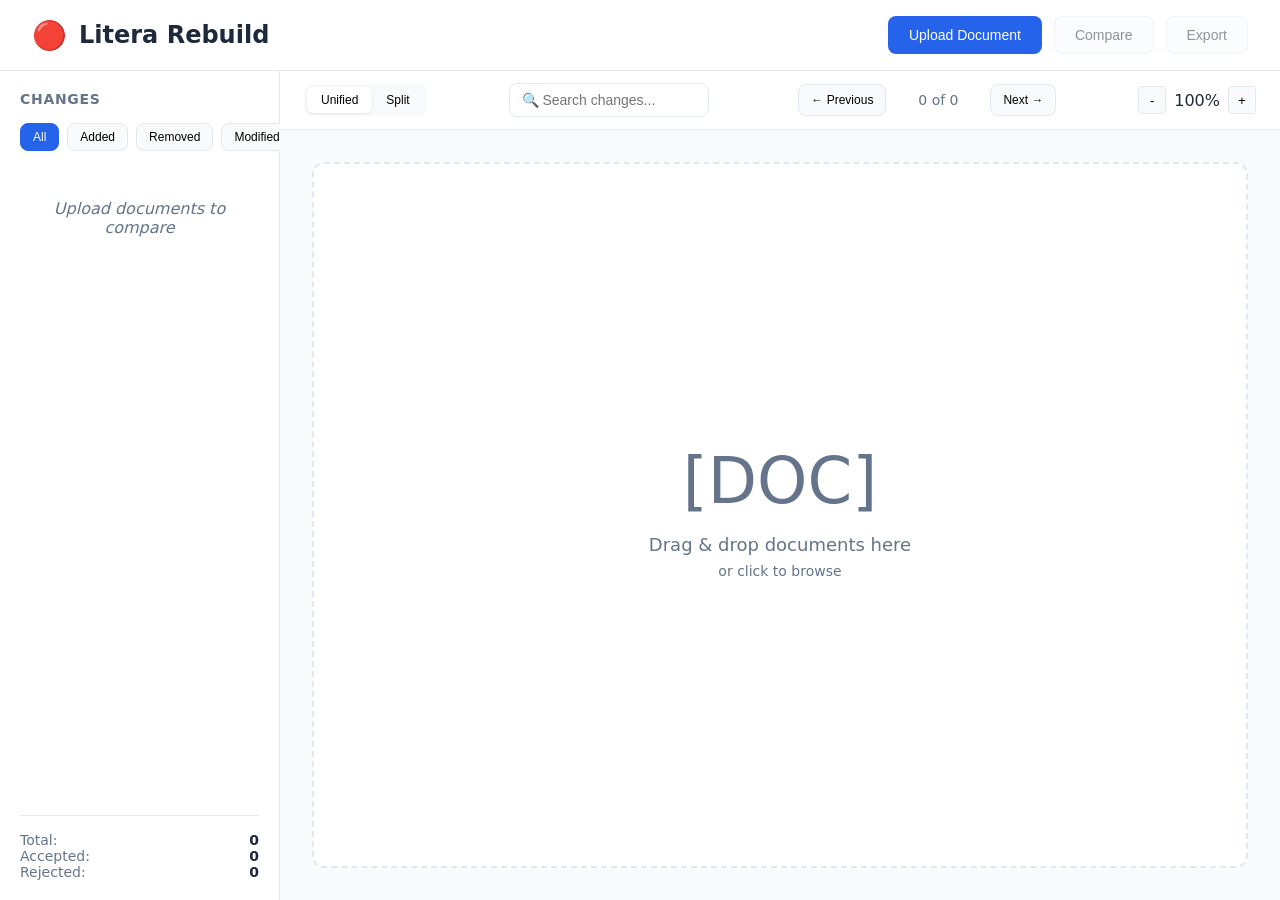
<file: index.html>
<!DOCTYPE html>
<html lang="en">
<head>
    <meta charset="UTF-8">
    <meta name="viewport" content="width=device-width, initial-scale=1.0">
    <title>Litera Rebuild - Document Redlining</title>
    <link rel="stylesheet" href="styles.css">
</head>
<body>
    <div class="app">
        <!-- Header -->
        <header class="header">
            <div class="logo">
                <span class="logo-icon">🔴</span>
                <h1>Litera Rebuild</h1>
            </div>
            <div class="actions">
                <button id="upload-btn" class="btn primary">Upload Document</button>
                <button id="compare-btn" class="btn secondary" disabled>Compare</button>
                <button id="export-btn" class="btn secondary" disabled>Export</button>
            </div>
        </header>

        <!-- Main Content -->
        <main class="main">
            <!-- Sidebar -->
            <aside class="sidebar">
                <h3>Changes</h3>
                <div class="filter-bar">
                    <button class="filter-btn active" data-type="all">All</button>
                    <button class="filter-btn" data-type="add">Added</button>
                    <button class="filter-btn" data-type="remove">Removed</button>
                    <button class="filter-btn" data-type="modify">Modified</button>
                </div>
                <div id="changes-list" class="changes-list">
                    <p class="empty">Upload documents to compare</p>
                </div>
                <div class="stats">
                    <div class="stat-item">
                        <span class="stat-label">Total:</span>
                        <span id="total-changes" class="stat-value">0</span>
                    </div>
                    <div class="stat-item">
                        <span class="stat-label">Accepted:</span>
                        <span id="accepted-count" class="stat-value success">0</span>
                    </div>
                    <div class="stat-item">
                        <span class="stat-label">Rejected:</span>
                        <span id="rejected-count" class="stat-value danger">0</span>
                    </div>
                </div>
            </aside>

            <!-- Document View -->
            <section class="document-container">
                <div class="toolbar">
                    <div class="view-toggle">
                        <button class="view-btn active" data-view="unified">Unified</button>
                        <button class="view-btn" data-view="split">Split</button>
                    </div>
                    <div class="search-box">
                        <input type="text" id="search-input" placeholder="🔍 Search changes...">
                        <span id="search-results"></span>
                    </div>
                    <div class="nav-controls">
                        <button id="prev-change" class="nav-btn">← Previous</button>
                        <span id="change-counter">0 of 0</span>
                        <button id="next-change" class="nav-btn">Next →</button>
                    </div>
                    <div class="zoom-controls">
                        <button id="zoom-out">-</button>
                        <span id="zoom-level">100%</span>
                        <button id="zoom-in">+</button>
                    </div>
                </div>
                
                <div id="document-view" class="document-view">
                    <div class="drop-zone" id="drop-zone">
                        <div class="drop-content">
                            <span class="drop-icon">📄</span>
                            <p>Drag & drop documents here</p>
                            <p class="drop-hint">or click to browse</p>
                            <input type="file" id="file-input" accept=".txt,.docx,.pdf" hidden>
                        </div>
                    </div>
                </div>
            </section>
        </main>
    </div>

    <!-- Hidden input for second document in compare mode -->
    <input type="file" id="file-input-2" accept=".txt,.docx,.pdf" hidden>

    <script src="js/app.js" type="module"></script>
</body>
</html>
</file>
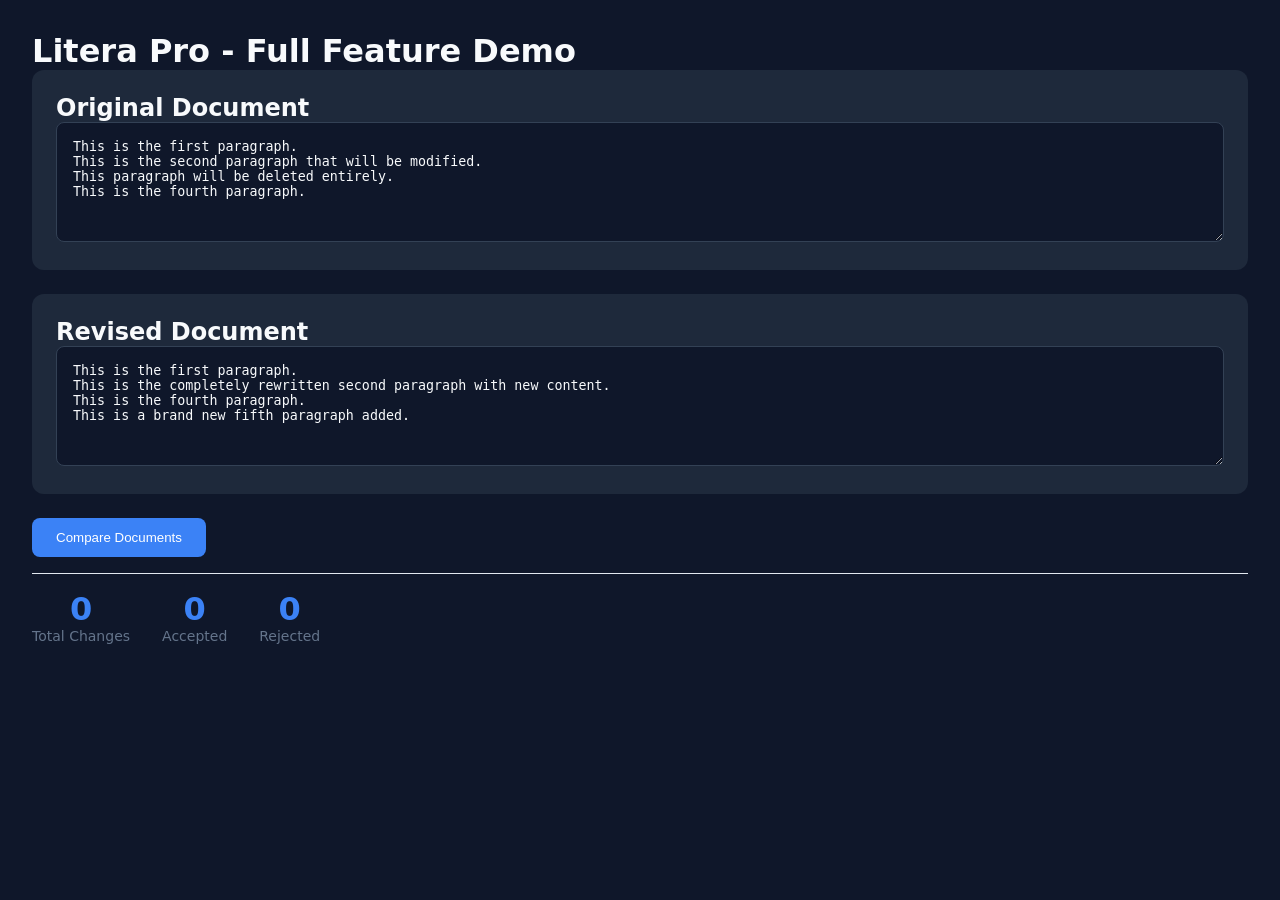
<file: demo-full.html>
<!DOCTYPE html>
<html lang="en">
<head>
    <meta charset="UTF-8">
    <meta name="viewport" content="width=device-width, initial-scale=1.0">
    <title>Litera Pro - Full Demo</title>
    <link rel="stylesheet" href="styles.css">
    <link rel="stylesheet" href="styles-annotations.css">
    <style>
        body { font-family: system-ui; padding: 2rem; max-width: 1400px; margin: 0 auto; background: #0f172a; color: #f8fafc; }
        .demo-section { background: #1e293b; padding: 1.5rem; border-radius: 12px; margin-bottom: 1.5rem; }
        textarea { width: 100%; height: 120px; background: #0f172a; border: 1px solid #334155; border-radius: 8px; padding: 1rem; color: #f8fafc; font-family: monospace; }
        button { background: #3b82f6; color: white; border: none; padding: 0.75rem 1.5rem; border-radius: 8px; cursor: pointer; font-weight: 500; }
        button:hover { background: #2563eb; }
        .comparison-view { margin-top: 2rem; }
        .change-item { background: #252535; padding: 1rem; border-radius: 8px; margin-bottom: 1rem; border-left: 3px solid #f59e0b; }
        .change-item.added { border-left-color: #10b981; }
        .change-item.removed { border-left-color: #ef4444; }
        ins { background: rgba(16, 185, 129, 0.2); color: #10b981; text-decoration: none; padding: 0 4px; }
        del { background: rgba(239, 68, 68, 0.2); color: #ef4444; text-decoration: line-through; padding: 0 4px; }
        .stats { display: flex; gap: 2rem; margin: 1rem 0; }
        .stat { text-align: center; }
        .stat-value { font-size: 2rem; font-weight: bold; color: #3b82f6; }
        .stat-label { color: #64748b; font-size: 0.875rem; }
    </style>
</head>
<body>
    <h1>Litera Pro - Full Feature Demo</h1>
    
    <div class="demo-section">
        <h2>Original Document</h2>
        <textarea id="doc1">This is the first paragraph.
This is the second paragraph that will be modified.
This paragraph will be deleted entirely.
This is the fourth paragraph.</textarea>
    </div>
    
    <div class="demo-section">
        <h2>Revised Document</h2>
        <textarea id="doc2">This is the first paragraph.
This is the completely rewritten second paragraph with new content.
This is the fourth paragraph.
This is a brand new fifth paragraph added.</textarea>
    </div>
    
    <button onclick="runComparison()">Compare Documents</button>
    
    <div class="stats">
        <div class="stat">
            <div class="stat-value" id="total-count">0</div>
            <div class="stat-label">Total Changes</div>
        </div>
        <div class="stat">
            <div class="stat-value" id="accepted-count">0</div>
            <div class="stat-label">Accepted</div>
        </div>
        <div class="stat">
            <div class="stat-value" id="rejected-count">0</div>
            <div class="stat-label">Rejected</div>
        </div>
    </div>
    
    <div id="comparison-results"></div>
    
    <script type="module">
        import { ComparisonEngine } from './js/comparisonEngine.js';
        import { AnnotationSystem } from './js/annotationSystem.js';
        import { ChangeManager } from './js/changeManager.js';
        
        const engine = new ComparisonEngine();
        const annotations = new AnnotationSystem();
        const changeManager = new ChangeManager();
        
        // Make globals for UI
        window.annotations = annotations;
        window.changeManager = changeManager;
        
        window.runComparison = () => {
            const doc1 = document.getElementById('doc1').value;
            const doc2 = document.getElementById('doc2').value;
            
            if (!doc1 || !doc2) {
                alert('Please enter text in both documents');
                return;
            }
            
            const changes = engine.compare(doc1, doc2);
            
            // Update stats
            document.getElementById('total-count').textContent = changes.length;
            updateStats();
            
            // Render with annotations and actions
            const container = document.getElementById('comparison-results');
            container.innerHTML = changes.map(c => `
                <div class="change-item ${c.type}" data-id="${c.id}">
                    <div style="display:flex; justify-content:space-between; align-items:center; margin-bottom:0.5rem;">
                        <span><strong>${c.type.toUpperCase()}</strong> - Line ${c.lineNumber}</span>
                        <div class="change-actions">
                            <button class="btn-accept" onclick="changeManager.acceptChange(${c.id}); updateStats();">Accept</button>
                            <button class="btn-reject" onclick="changeManager.rejectChange(${c.id}); updateStats();">Reject</button>
                            <span class="state-badge ${changeManager.getState(c.id)}">${changeManager.getState(c.id)}</span>
                        </div>
                    </div>
                    <div style="background:rgba(0,0,0,0.2); padding:0.75rem; border-radius:6px; font-family:monospace;">
                        ${engine.generateUnifiedView([c])}
                    </div>
                    ${annotations.renderCommentUI(c.id)}
                </div>
            `).join('');
            
            window.scrollTo(0, document.body.scrollHeight);
        };
        
        window.updateStats = () => {
            const total = parseInt(document.getElementById('total-count').textContent);
            let accepted = 0, rejected = 0;
            
            // Count from all changes (we'd need to track this properly in real app)
            document.querySelectorAll('.state-badge.accepted').forEach(() => accepted++);
            document.querySelectorAll('.state-badge.rejected').forEach(() => rejected++);
            
            document.getElementById('accepted-count').textContent = accepted;
            document.getElementById('rejected-count').textContent = rejected;
        };
    </script>
</body>
</html>
</file>
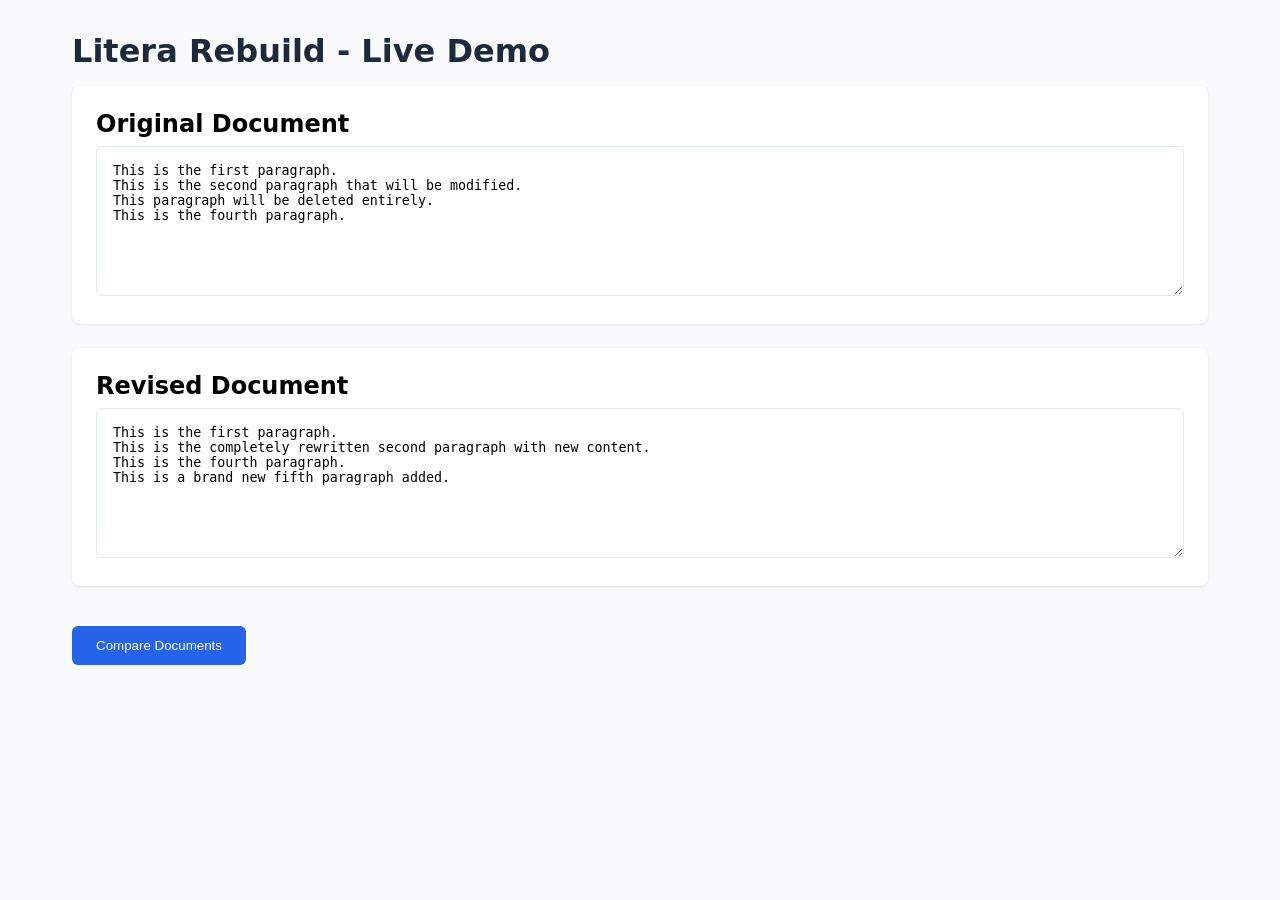
<file: demo.html>
<!DOCTYPE html>
<html lang="en">
<head>
    <meta charset="UTF-8">
    <meta name="viewport" content="width=device-width, initial-scale=1.0">
    <title>Litera Rebuild - Demo</title>
    <style>
        * { margin: 0; padding: 0; box-sizing: border-box; }
        body {
            font-family: system-ui, -apple-system, sans-serif;
            background: #f8fafc;
            padding: 2rem;
            max-width: 1200px;
            margin: 0 auto;
        }
        h1 { color: #1e293b; margin-bottom: 1rem; }
        .demo-section {
            background: white;
            padding: 1.5rem;
            border-radius: 8px;
            margin-bottom: 1.5rem;
            box-shadow: 0 1px 3px rgba(0,0,0,0.1);
        }
        textarea {
            width: 100%;
            height: 150px;
            padding: 1rem;
            border: 1px solid #e2e8f0;
            border-radius: 6px;
            font-family: monospace;
            margin-top: 0.5rem;
        }
        button {
            background: #2563eb;
            color: white;
            padding: 0.75rem 1.5rem;
            border: none;
            border-radius: 6px;
            cursor: pointer;
            font-weight: 500;
            margin-top: 1rem;
        }
        button:hover { background: #1d4ed8; }
        .result {
            margin-top: 1.5rem;
            padding: 1rem;
            background: #f8fafc;
            border-radius: 6px;
        }
        ins { background: #dcfce7; text-decoration: none; padding: 0 2px; }
        del { background: #fee2e2; text-decoration: line-through; padding: 0 2px; }
        .change { margin: 0.5rem 0; padding: 0.5rem; border-radius: 4px; }
        .add { border-left: 3px solid #16a34a; }
        .remove { border-left: 3px solid #dc2626; }
        .stats { display: flex; gap: 2rem; margin: 1rem 0; }
        .stat { text-align: center; }
        .stat-value { font-size: 2rem; font-weight: bold; color: #2563eb; }
        .stat-label { color: #64748b; font-size: 0.875rem; }
    </style>
</head>
<body>
    <h1>Litera Rebuild - Live Demo</h1>
    
    <div class="demo-section">
        <h2>Original Document</h2>
        <textarea id="doc1" placeholder="Enter original text here...">This is the first paragraph.
This is the second paragraph that will be modified.
This paragraph will be deleted entirely.
This is the fourth paragraph.</textarea>
    </div>
    
    <div class="demo-section">
        <h2>Revised Document</h2>
        <textarea id="doc2" placeholder="Enter revised text here...">This is the first paragraph.
This is the completely rewritten second paragraph with new content.
This is the fourth paragraph.
This is a brand new fifth paragraph added.</textarea>
    </div>
    
    <button onclick="compareDemo()">Compare Documents</button>
    
    <div class="demo-section" id="results" style="display:none;">
        <h2>Comparison Results</h2>
        <div class="stats">
            <div class="stat">
                <div class="stat-value" id="total-count">0</div>
                <div class="stat-label">Total Changes</div>
            </div>
            <div class="stat">
                <div class="stat-value" id="add-count">0</div>
                <div class="stat-label">Additions</div>
            </div>
            <div class="stat">
                <div class="stat-value" id="remove-count">0</div>
                <div class="stat-label">Deletions</div>
            </div>
        </div>
        <div id="comparison-output"></div>
    </div>
    
    <script type="module">
        import { ComparisonEngine } from './js/comparisonEngine.js';
        
        window.compareDemo = () => {
            const doc1 = document.getElementById('doc1').value;
            const doc2 = document.getElementById('doc2').value;
            
            if (!doc1 || !doc2) {
                alert('Please enter text in both documents');
                return;
            }
            
            const engine = new ComparisonEngine();
            const changes = engine.compare(doc1, doc2);
            
            document.getElementById('results').style.display = 'block';
            document.getElementById('total-count').textContent = changes.length;
            document.getElementById('add-count').textContent = changes.filter(c => c.type === 'add').length;
            document.getElementById('remove-count').textContent = changes.filter(c => c.type === 'remove').length;
            
            document.getElementById('comparison-output').innerHTML = engine.generateUnifiedView(changes);
            
            window.scrollTo(0, document.body.scrollHeight);
        };
    </script>
</body>
</html>
</file>
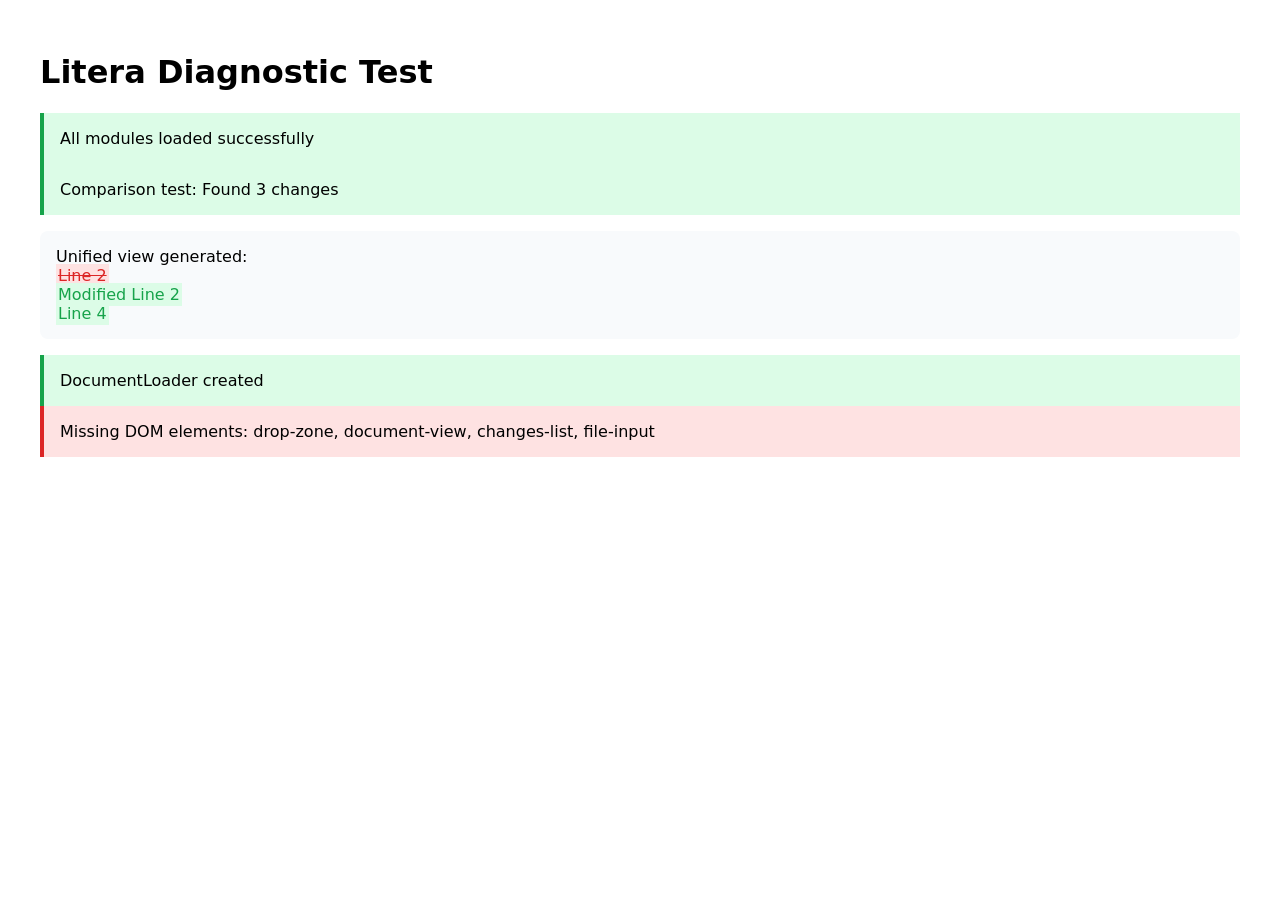
<file: fix-test.html>
<!DOCTYPE html>
<html>
<head>
    <title>Litera Diagnostic Test</title>
    <style>
        body { font-family: system-ui; padding: 2rem; max-width: 1200px; margin: 0 auto; }
        .success { background: #dcfce7; padding: 1rem; border-left: 4px solid #16a34a; }
        .error { background: #fee2e2; padding: 1rem; border-left: 4px solid #dc2626; }
        .test-section { margin: 1rem 0; padding: 1rem; background: #f8fafc; border-radius: 8px; }
        pre { background: #1e293b; color: #e2e8f0; padding: 1rem; overflow: auto; }
        ins { background: #dcfce7; color: #16a34a; text-decoration: none; padding: 2px; }
        del { background: #fee2e2; color: #dc2626; text-decoration: line-through; padding: 2px; }
        .btn { padding: 0.5rem 1rem; margin: 0.5rem; cursor: pointer; background: #2563eb; color: white; border: none; border-radius: 4px; }
        #drop-zone { border: 2px dashed #cbd5e1; padding: 2rem; text-align: center; margin: 1rem 0; }
        #drop-zone.dragover { background: #dbeafe; border-color: #2563eb; }
    </style>
</head>
<body>
    <h1>Litera Diagnostic Test</h1>
    <div id="results"></div>

    <script type="module">
        import { DocumentLoader } from './js/documentLoader.js';
        import { ComparisonEngine } from './js/comparisonEngine.js';
        import { UIController } from './js/uiController.js';
        
        const results = document.getElementById('results');
        
        function log(msg, type = 'info') {
            const div = document.createElement('div');
            div.className = type === 'error' ? 'error' : type === 'success' ? 'success' : 'test-section';
            div.innerHTML = msg;
            results.appendChild(div);
        }
        
        // Test 1: Module Loading
        try {
            const loader = new DocumentLoader();
            const engine = new ComparisonEngine();
            const ui = new UIController();
            log('All modules loaded successfully', 'success');
        } catch (e) {
            log('Module loading FAILED: ' + e.message, 'error');
        }
        
        // Test 2: Comparison Engine
        try {
            const engine = new ComparisonEngine();
            const doc1 = 'Line 1\nLine 2\nLine 3';
            const doc2 = 'Line 1\nModified Line 2\nLine 3\nLine 4';
            const changes = engine.compare(doc1, doc2);
            
            log(`Comparison test: Found ${changes.length} changes`, 'success');
            
            const html = engine.generateUnifiedView(changes);
            log('Unified view generated:<br>' + html);
        } catch (e) {
            log('Comparison test FAILED: ' + e.message, 'error');
            console.error(e);
        }
        
        // Test 3: Document Loader
        try {
            const loader = new DocumentLoader();
            log('DocumentLoader created', 'success');
        } catch (e) {
            log('DocumentLoader FAILED: ' + e.message, 'error');
        }
        
        // Test 4: Check DOM elements
        const requiredElements = ['drop-zone', 'document-view', 'changes-list', 'file-input'];
        const missing = requiredElements.filter(id => !document.getElementById(id));
        if (missing.length === 0) {
            log('All required DOM elements found', 'success');
        } else {
            log('Missing DOM elements: ' + missing.join(', '), 'error');
        }
    </script>
</body>
</html>
</file>
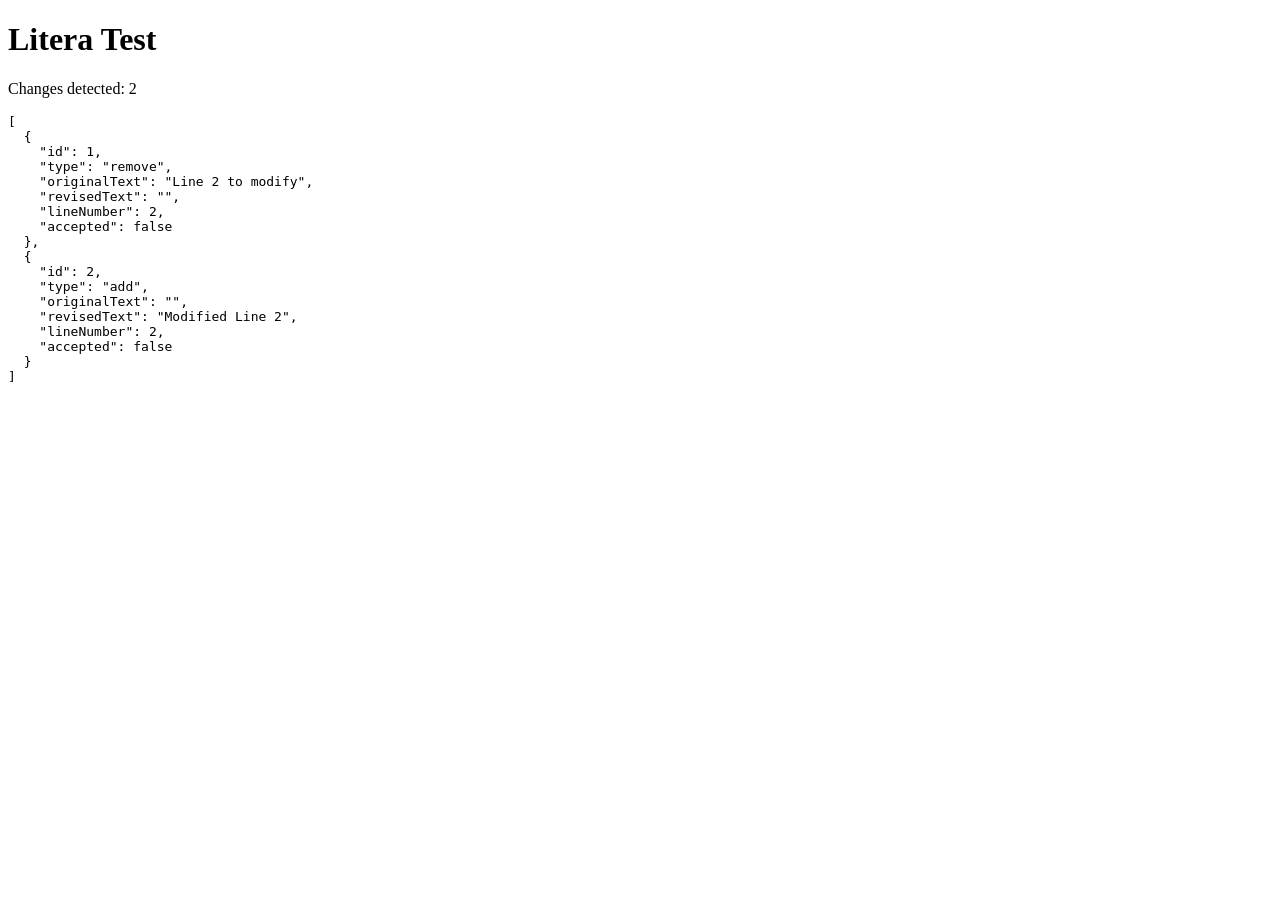
<file: test-fix.html>
<!DOCTYPE html>
<html>
<head>
    <title>Litera - Bug Fix Test</title>
</head>
<body>
    <h1>Litera Test</h1>
    <div id="result"></div>
    
    <script type="module">
        import { ComparisonEngine } from './js/comparisonEngine.js';
        
        const engine = new ComparisonEngine();
        
        // Test the fix
        const doc1 = `Line 1
Line 2 to modify
Line 3`;
        
        const doc2 = `Line 1
Modified Line 2
Line 3`;
        
        const changes = engine.compare(doc1, doc2);
        
        document.getElementById('result').innerHTML = `
            <p>Changes detected: ${changes.length}</p>
            <pre>${JSON.stringify(changes, null, 2)}</pre>
        `;
        
        console.log('Test complete. Changes:', changes);
    </script>
</body>
</html>
</file>
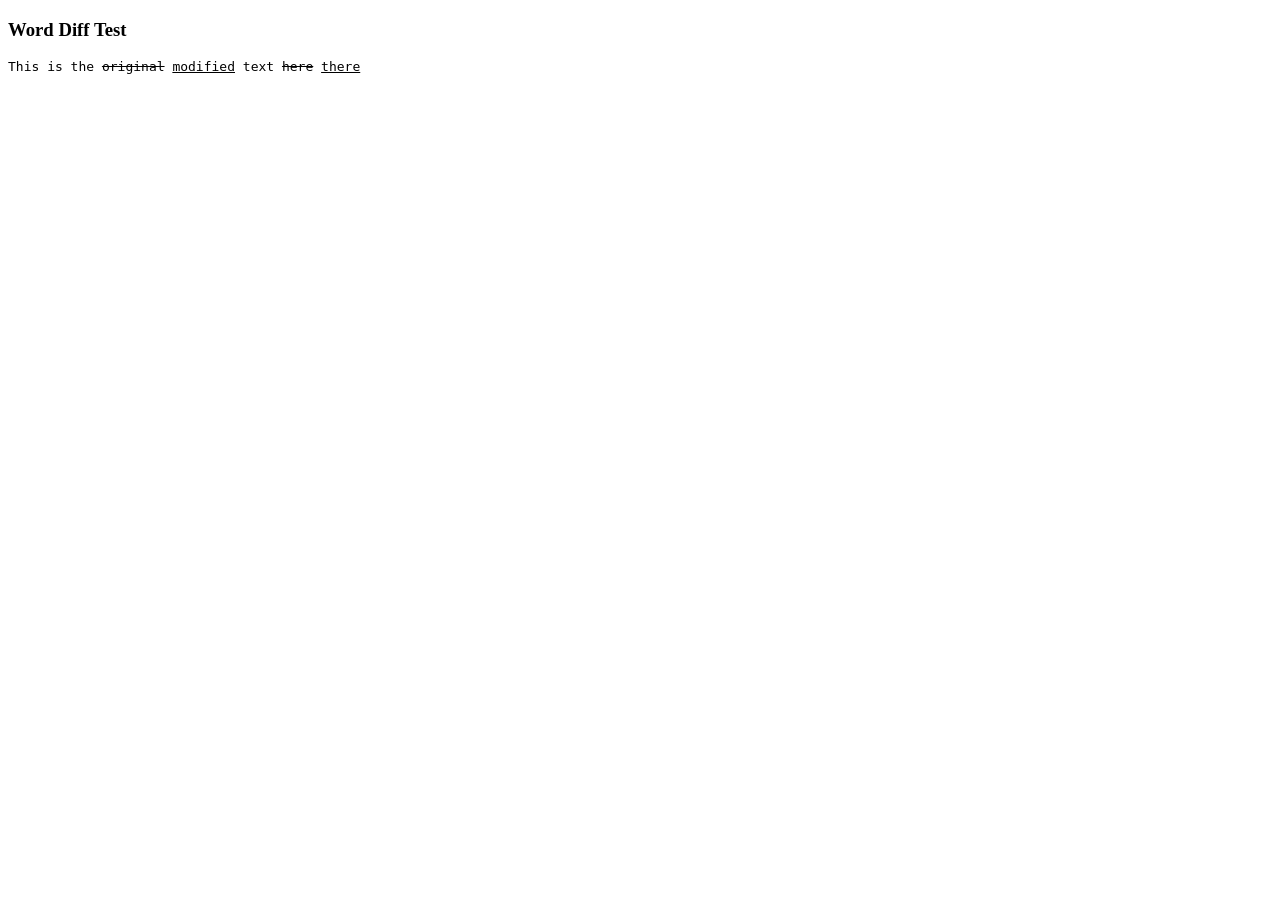
<file: test-worddiff.html>
<!DOCTYPE html>
<html>
<head><title>Test Word Diff</title></head>
<body>
<script type="module">
import { ComparisonEngine } from './js/comparisonEngine.js';

const engine = new ComparisonEngine();

// Test word-level diff
const result = engine.wordDiff(
  "This is the original text here",
  "This is the modified text there"
);

console.log('Word diff result:', result);
document.body.innerHTML = `<h3>Word Diff Test</h3><div style="font-family:monospace">${result}</div>`;
</script>
</body>
</html>
</file>
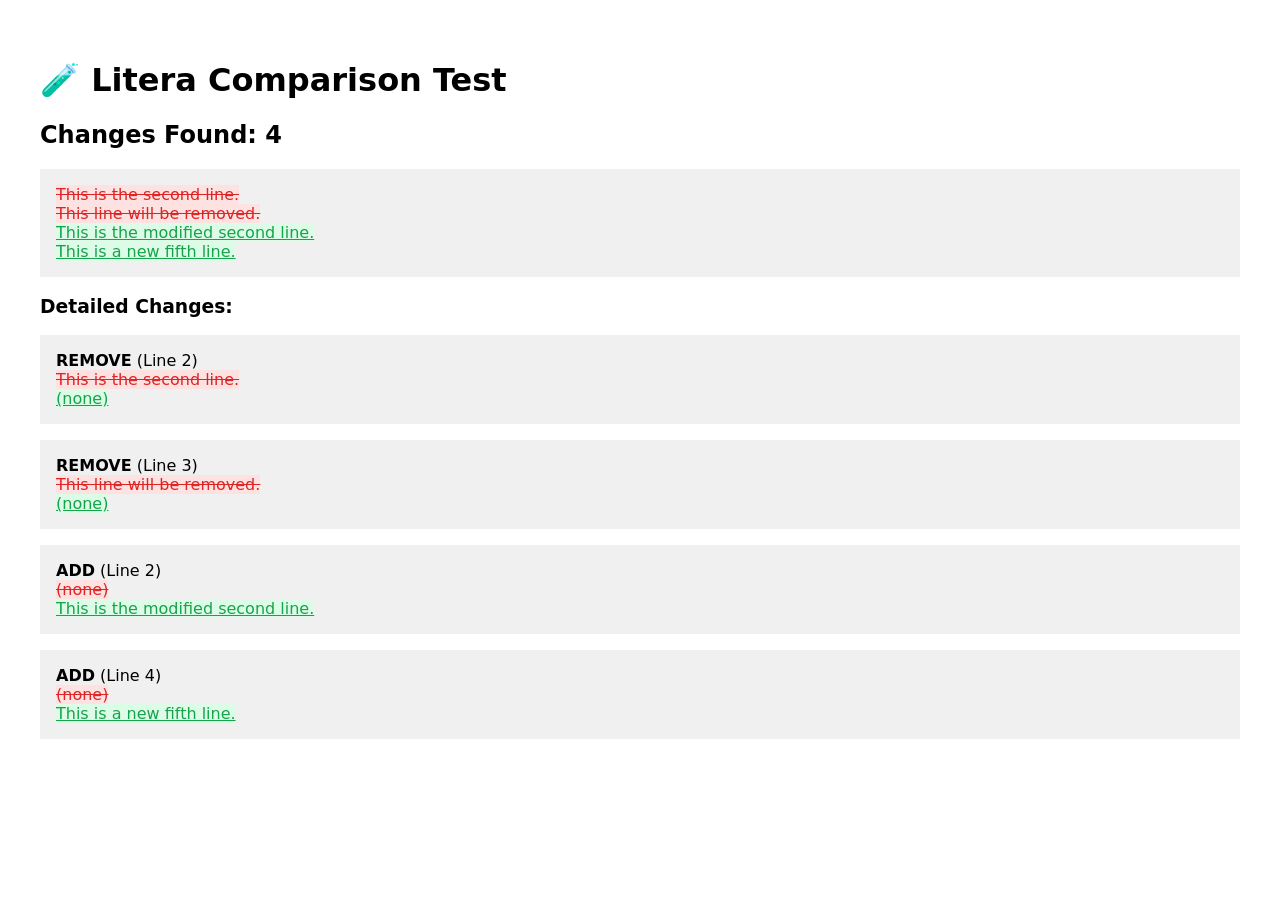
<file: test/test.html>
<!DOCTYPE html>
<html>
<head>
    <title>Litera Test</title>
    <style>
        body { font-family: system-ui; padding: 2rem; }
        .test { margin: 1rem 0; padding: 1rem; background: #f0f0f0; }
        ins { background: #dcfce7; color: #16a34a; }
        del { background: #fee2e2; color: #dc2626; text-decoration: line-through; }
    </style>
</head>
<body>
    <h1>🧪 Litera Comparison Test</h1>
    <div id="output"></div>
    
    <script type="module">
        import { ComparisonEngine } from '../js/comparisonEngine.js';
        
        const engine = new ComparisonEngine();
        
        const doc1 = `This is the first line.
This is the second line.
This line will be removed.
This is the fourth line.`;

        const doc2 = `This is the first line.
This is the modified second line.
This is the fourth line.
This is a new fifth line.`;

        const changes = engine.compare(doc1, doc2);
        
        let html = '<h2>Changes Found: ' + changes.length + '</h2>';
        html += '<div class="test">' + engine.generateUnifiedView(changes) + '</div>';
        
        html += '<h3>Detailed Changes:</h3>';
        changes.forEach(c => {
            html += `<div class="test">
                <strong>${c.type.toUpperCase()}</strong> (Line ${c.lineNumber})<br>
                <del>${c.originalText || '(none)'}</del><br>
                <ins>${c.revisedText || '(none)'}</ins>
            </div>`;
        });
        
        document.getElementById('output').innerHTML = html;
        console.log('Test complete:', changes);
    </script>
</body>
</html>
</file>
<file: styles.css>
/* Litera Rebuild - Modern Redlining CSS */

:root {
    --primary: #2563eb;
    --primary-dark: #1d4ed8;
    --danger: #dc2626;
    --success: #16a34a;
    --warning: #f59e0b;
    --bg-primary: #ffffff;
    --bg-secondary: #f8fafc;
    --bg-tertiary: #e2e8f0;
    --text-primary: #1e293b;
    --text-secondary: #64748b;
    --border: #e2e8f0;
    --shadow: 0 1px 3px rgba(0,0,0,0.1);
    --radius: 8px;
    --font-sans: system-ui, -apple-system, BlinkMacSystemFont, 'Segoe UI', sans-serif;
}

* {
    margin: 0;
    padding: 0;
    box-sizing: border-box;
}

body {
    font-family: var(--font-sans);
    background: var(--bg-secondary);
    color: var(--text-primary);
    height: 100vh;
    overflow: hidden;
}

.app {
    display: flex;
    flex-direction: column;
    height: 100vh;
}

/* Header */
.header {
    display: flex;
    justify-content: space-between;
    align-items: center;
    padding: 1rem 2rem;
    background: var(--bg-primary);
    border-bottom: 1px solid var(--border);
    box-shadow: var(--shadow);
}

.logo {
    display: flex;
    align-items: center;
    gap: 0.75rem;
}

.logo-icon {
    font-size: 1.75rem;
}

.logo h1 {
    font-size: 1.5rem;
    font-weight: 700;
    color: var(--text-primary);
}

.actions {
    display: flex;
    gap: 0.75rem;
}

.btn {
    padding: 0.625rem 1.25rem;
    border-radius: var(--radius);
    font-weight: 500;
    cursor: pointer;
    transition: all 0.2s;
    border: 1px solid transparent;
    font-size: 0.875rem;
}

.btn.primary {
    background: var(--primary);
    color: white;
}

.btn.primary:hover {
    background: var(--primary-dark);
}

.btn.secondary {
    background: var(--bg-secondary);
    color: var(--text-primary);
    border-color: var(--border);
}

.btn.secondary:hover {
    background: var(--bg-tertiary);
}

.btn:disabled {
    opacity: 0.5;
    cursor: not-allowed;
}

/* Main Layout */
.main {
    display: flex;
    flex: 1;
    overflow: hidden;
}

/* Sidebar */
.sidebar {
    width: 280px;
    background: var(--bg-primary);
    border-right: 1px solid var(--border);
    display: flex;
    flex-direction: column;
    padding: 1.25rem;
}

.sidebar h3 {
    font-size: 0.875rem;
    text-transform: uppercase;
    letter-spacing: 0.05em;
    color: var(--text-secondary);
    margin-bottom: 1rem;
}

.filter-bar {
    display: flex;
    gap: 0.5rem;
    margin-bottom: 1rem;
}

.filter-btn {
    flex: 1;
    padding: 0.375rem 0.75rem;
    font-size: 0.75rem;
    border: 1px solid var(--border);
    background: var(--bg-secondary);
    border-radius: var(--radius);
    cursor: pointer;
    transition: all 0.2s;
}

.filter-btn.active,
.filter-btn:hover {
    background: var(--primary);
    color: white;
    border-color: var(--primary);
}

.changes-list {
    flex: 1;
    overflow-y: auto;
    margin-bottom: 1rem;
}

.changes-list .empty {
    text-align: center;
    color: var(--text-secondary);
    font-style: italic;
    padding: 2rem 0;
}

.stats {
    padding-top: 1rem;
    border-top: 1px solid var(--border);
}

.stat-item {
    display: flex;
    justify-content: space-between;
    font-size: 0.875rem;
}

.stat-label {
    color: var(--text-secondary);
}

.stat-value {
    font-weight: 600;
    color: var(--text-primary);
}

/* Document Container */
.document-container {
    flex: 1;
    display: flex;
    flex-direction: column;
    overflow: hidden;
}

.toolbar {
    display: flex;
    justify-content: space-between;
    align-items: center;
    padding: 0.75rem 1.5rem;
    background: var(--bg-primary);
    border-bottom: 1px solid var(--border);
}

.view-toggle {
    display: flex;
    background: var(--bg-secondary);
    border-radius: var(--radius);
    padding: 3px;
}

.view-btn {
    padding: 0.375rem 0.875rem;
    font-size: 0.75rem;
    font-weight: 500;
    border: none;
    background: transparent;
    cursor: pointer;
    border-radius: 6px;
    transition: all 0.2s;
}

.view-btn.active {
    background: var(--bg-primary);
    box-shadow: var(--shadow);
}

.zoom-controls {
    display: flex;
    align-items: center;
    gap: 0.5rem;
}

.zoom-controls button {
    width: 28px;
    height: 28px;
    border: 1px solid var(--border);
    background: var(--bg-secondary);
    border-radius: 4px;
    cursor: pointer;
}

/* Document View */
.document-view {
    flex: 1;
    overflow: auto;
    padding: 2rem;
    background: var(--bg-secondary);
}

.drop-zone {
    width: 100%;
    height: 100%;
    display: flex;
    align-items: center;
    justify-content: center;
    border: 2px dashed var(--border);
    border-radius: 12px;
    background: var(--bg-primary);
    transition: all 0.2s;
}

.drop-zone.drag-over {
    border-color: var(--primary);
    background: #eff6ff;
}

.drop-content {
    text-align: center;
    color: var(--text-secondary);
}

.drop-icon {
    font-size: 4rem;
    display: block;
    margin-bottom: 1rem;
}

.drop-content p {
    font-size: 1.125rem;
    font-weight: 500;
    margin-bottom: 0.5rem;
}

.drop-hint {
    font-size: 0.875rem !important;
    color: var(--text-secondary);
}

/* Redline Styles - Modern Document Comparison */
ins {
    background: linear-gradient(180deg, #dcfce7 0%, #bbf7d0 100%);
    text-decoration: none;
    border-bottom: 2px solid var(--success);
    padding: 2px 4px;
    border-radius: 3px;
    font-weight: 500;
}

del {
    background: linear-gradient(180deg, #fee2e2 0%, #fecaca 100%);
    text-decoration: line-through;
    color: #991b1b;
    padding: 2px 4px;
    border-radius: 3px;
}

.change-highlight {
    background: #fef3c7;
    cursor: pointer;
    padding: 2px 4px;
    border-radius: 3px;
    transition: background 0.2s;
}

.change-highlight:hover {
    background: #fde68a;
}

.change-item.selected {
    outline: 2px solid var(--primary);
    outline-offset: 2px;
}

/* Accept/Reject Buttons */
.change-actions {
    display: flex;
    gap: 0.5rem;
    margin-left: auto;
}

.btn-accept, .btn-reject {
    padding: 0.25rem 0.5rem;
    font-size: 0.75rem;
    border: none;
    border-radius: 4px;
    cursor: pointer;
}

.btn-accept {
    background: var(--success);
    color: white;
}

.btn-reject {
    background: var(--danger);
    color: white;
}

/* Loading States */
.loading-overlay {
    display: flex;
    flex-direction: column;
    align-items: center;
    justify-content: center;
    height: 50vh;
    color: var(--text-secondary);
}

.loading-spinner {
    width: 48px;
    height: 48px;
    border: 4px solid var(--border);
    border-top-color: var(--primary);
    border-radius: 50%;
    animation: spin 1s linear infinite;
    margin-bottom: 1rem;
}

@keyframes spin {
    to { transform: rotate(360deg); }
}

/* Navigation Controls */
.nav-controls {
    display: flex;
    align-items: center;
    gap: 0.75rem;
}

.nav-btn {
    padding: 0.5rem 0.75rem;
    background: var(--bg-secondary);
    border: 1px solid var(--border);
    border-radius: var(--radius);
    cursor: pointer;
    font-size: 0.75rem;
    transition: all 0.2s;
}

.nav-btn:hover {
    background: var(--primary);
    color: white;
    border-color: var(--primary);
}

#change-counter {
    font-size: 0.875rem;
    color: var(--text-secondary);
    min-width: 80px;
    text-align: center;
}

/* Search Box */
.search-box {
    display: flex;
    align-items: center;
    gap: 0.5rem;
}

#search-input {
    padding: 0.5rem 0.75rem;
    border: 1px solid var(--border);
    border-radius: var(--radius);
    font-size: 0.875rem;
    width: 200px;
}

#search-results {
    font-size: 0.75rem;
    color: var(--text-secondary);
}

/* Comparison View Styles */
.comparison-view {
    font-family: 'Monaco', 'Menlo', 'Ubuntu Mono', monospace;
    font-size: 14px;
    line-height: 1.6;
}

.unified-view {
    background: var(--bg-primary);
    border-radius: var(--radius);
    padding: 1rem;
}

.change-item {
    padding: 0.5rem 0.75rem;
    margin: 2px 0;
    border-radius: 4px;
    display: flex;
    align-items: flex-start;
    gap: 0.75rem;
}

.change-add {
    background: #f0fdf4;
    border-left: 3px solid var(--success);
}

.change-remove {
    background: #fef2f2;
    border-left: 3px solid var(--danger);
}

.change-modify {
    background: #fffbeb;
    border-left: 3px solid var(--warning);
}

.line-number {
    color: var(--text-secondary);
    font-size: 0.75rem;
    min-width: 40px;
    text-align: right;
}

.split-view {
    display: flex;
    gap: 1rem;
}

.split-pane {
    flex: 1;
    background: var(--bg-primary);
    border-radius: var(--radius);
    padding: 1rem;
}

.split-pane h4 {
    margin-bottom: 1rem;
    padding-bottom: 0.5rem;
    border-bottom: 1px solid var(--border);
    color: var(--text-secondary);
    font-size: 0.875rem;
}

.change-line {
    padding: 0.375rem 0.5rem;
    margin: 2px 0;
    border-radius: 4px;
}

.change-line.added {
    background: #dcfce7;
}

.change-line.removed {
    background: #fee2e2;
}

.change-line.modified {
    background: #fef3c7;
}

.change-line.empty {
    height: 1.5rem;
}

/* Sidebar Changes List */
.change-item-sidebar {
    display: flex;
    align-items: center;
    gap: 0.5rem;
    padding: 0.75rem;
    border-radius: 6px;
    margin-bottom: 0.5rem;
    background: var(--bg-secondary);
    cursor: pointer;
    transition: all 0.2s;
}

.change-item-sidebar:hover {
    background: var(--bg-tertiary);
}

.change-icon {
    font-size: 0.875rem;
}

.change-icon.add {
    color: var(--success);
}

.change-icon.remove {
    color: var(--danger);
}

.change-icon.modify {
    color: var(--warning);
}

.change-info {
    flex: 1;
    display: flex;
    flex-direction: column;
    overflow: hidden;
}

.change-type {
    font-size: 0.625rem;
    text-transform: uppercase;
    font-weight: 600;
    color: var(--text-secondary);
}

.change-preview {
    font-size: 0.75rem;
    color: var(--text-primary);
    white-space: nowrap;
    overflow: hidden;
    text-overflow: ellipsis;
}

.btn-navigate {
    background: transparent;
    border: none;
    color: var(--primary);
    cursor: pointer;
    font-size: 1rem;
    padding: 0.25rem;
}

/* Document Preview */
.document-preview {
    background: var(--bg-primary);
    border-radius: var(--radius);
    padding: 1rem;
    margin-bottom: 1rem;
}

.doc-header {
    margin-bottom: 0.75rem;
    padding-bottom: 0.5rem;
    border-bottom: 1px solid var(--border);
}

.doc-badge {
    display: inline-block;
    padding: 0.25rem 0.75rem;
    border-radius: 9999px;
    font-size: 0.625rem;
    font-weight: 600;
    text-transform: uppercase;
}

.doc-badge.original {
    background: #fee2e2;
    color: #dc2626;
}

.doc-badge.revised {
    background: #dcfce7;
    color: #16a34a;
}

.doc-content {
    font-family: 'Monaco', 'Menlo', 'Ubuntu Mono', monospace;
    font-size: 0.875rem;
    line-height: 1.6;
    white-space: pre-wrap;
    word-break: break-word;
    max-height: 400px;
    overflow: auto;
}


/* Comparison Views */
.comparison-view {
    max-width: 900px;
    margin: 0 auto;
    background: white;
    padding: 2rem;
    border-radius: 12px;
    box-shadow: 0 4px 6px rgba(0,0,0,0.05);
}

.unified-view {
    font-family: 'Georgia', serif;
    line-height: 1.8;
    font-size: 1rem;
}

.change-line {
    padding: 0.5rem 1rem;
    margin: 0.25rem 0;
    border-left: 4px solid transparent;
    display: flex;
    align-items: center;
    transition: all 0.2s;
}

.change-line:hover {
    background: #f8fafc;
}

.change-line.added {
    border-left-color: var(--success);
    background: #f0fdf4;
}

.change-line.removed {
    border-left-color: var(--danger);
    background: #fef2f2;
}

.change-line.modified {
    border-left-color: var(--warning);
    background: #fffbeb;
}

.change-line.empty {
    background: #f1f5f9;
    color: var(--text-secondary);
    font-style: italic;
}

.split-view {
    display: grid;
    grid-template-columns: 1fr 1fr;
    gap: 2rem;
}

.split-pane {
    background: white;
    border-radius: 12px;
    padding: 1.5rem;
    box-shadow: 0 2px 4px rgba(0,0,0,0.05);
}

.split-pane h4 {
    margin-bottom: 1rem;
    padding-bottom: 0.5rem;
    border-bottom: 2px solid var(--border);
    font-size: 0.875rem;
    text-transform: uppercase;
    letter-spacing: 0.05em;
    color: var(--text-secondary);
}

/* Change Items */
.change-item {
    padding: 0.75rem 1rem;
    border-radius: 8px;
    margin: 0.5rem 0;
    display: flex;
    align-items: center;
    gap: 0.75rem;
    cursor: pointer;
    transition: all 0.2s;
}

.change-item:hover {
    transform: translateX(4px);
}

.line-number {
    font-family: monospace;
    font-size: 0.75rem;
    color: var(--text-secondary);
    min-width: 3rem;
}

.change-add { border-left: 4px solid var(--success); background: #f0fdf4; }
.change-remove { border-left: 4px solid var(--danger); background: #fef2f2; }
.change-modify { border-left: 4px solid var(--warning); background: #fffbeb; }

/* Sidebar Items */
.change-item-sidebar {
    padding: 0.625rem;
    border-radius: 6px;
    margin: 0.375rem 0;
    display: flex;
    align-items: center;
    gap: 0.625rem;
    cursor: pointer;
    border: 1px solid transparent;
    transition: all 0.15s;
}

.change-item-sidebar:hover {
    border-color: var(--border);
    background: var(--bg-secondary);
}

.change-icon {
    width: 24px;
    height: 24px;
    display: flex;
    align-items: center;
    justify-content: center;
    border-radius: 4px;
    font-size: 0.75rem;
}

.change-icon.add { background: #dcfce7; }
.change-icon.remove { background: #fee2e2; }
.change-icon.modify { background: #fef3c7; }

.change-info {
    flex: 1;
    min-width: 0;
}

.change-type {
    font-size: 0.625rem;
    text-transform: uppercase;
    letter-spacing: 0.05em;
    color: var(--text-secondary);
    display: block;
}

.change-preview {
    font-size: 0.75rem;
    color: var(--text-primary);
    display: block;
    overflow: hidden;
    text-overflow: ellipsis;
    white-space: nowrap;
}

.btn-navigate {
    background: transparent;
    border: none;
    color: var(--primary);
    cursor: pointer;
    padding: 0.25rem 0.5rem;
    border-radius: 4px;
    opacity: 0;
    transition: all 0.15s;
}

.change-item-sidebar:hover .btn-navigate {
    opacity: 1;
}

.btn-navigate:hover {
    background: var(--bg-tertiary);
}

/* Document Preview */
.document-preview {
    background: white;
    border-radius: 12px;
    padding: 2rem;
    margin: 1rem 0;
    box-shadow: 0 2px 4px rgba(0,0,0,0.05);
}

.doc-header {
    display: flex;
    justify-content: space-between;
    align-items: center;
    padding-bottom: 1rem;
    margin-bottom: 1rem;
    border-bottom: 1px solid var(--border);
}

.doc-badge {
    padding: 0.375rem 0.75rem;
    border-radius: 20px;
    font-size: 0.75rem;
    font-weight: 600;
}

.doc-badge.original {
    background: #e0e7ff;
    color: #4338ca;
}

.doc-badge.revised {
    background: #dbeafe;
    color: #1d4ed8;
}

.doc-content {
    font-family: 'Georgia', serif;
    line-height: 1.8;
    white-space: pre-wrap;
    word-wrap: break-word;
}

/* Animations */
@keyframes slideIn {
    from {
        opacity: 0;
        transform: translateY(-10px);
    }
    to {
        opacity: 1;
        transform: translateY(0);
    }
}

.change-item {
    animation: slideIn 0.3s ease-out;
}

/* Scrollbar Styling */
.changes-list::-webkit-scrollbar,
.document-view::-webkit-scrollbar {
    width: 8px;
}

.changes-list::-webkit-scrollbar-track,
.document-view::-webkit-scrollbar-track {
    background: var(--bg-secondary);
    border-radius: 4px;
}

.changes-list::-webkit-scrollbar-thumb,
.document-view::-webkit-scrollbar-thumb {
    background: var(--bg-tertiary);
    border-radius: 4px;
}

.changes-list::-webkit-scrollbar-thumb:hover,
.document-view::-webkit-scrollbar-thumb:hover {
    background: var(--text-secondary);
}
</file>
<file: styles-annotations.css>
/* Annotation & Accept/Reject Styles */

/* Change Actions */
.change-actions {
  display: flex;
  gap: 0.5rem;
  margin-top: 0.5rem;
  padding-top: 0.5rem;
  border-top: 1px solid rgba(255,255,255,0.1);
}

.btn-accept, .btn-reject {
  padding: 0.25rem 0.75rem;
  border: none;
  border-radius: 4px;
  font-size: 0.8rem;
  cursor: pointer;
  transition: all 0.2s;
}

.btn-accept {
  background: rgba(16, 185, 129, 0.2);
  color: #10b981;
}

.btn-accept:hover, .btn-accept.active {
  background: #10b981;
  color: white;
}

.btn-reject {
  background: rgba(239, 68, 68, 0.2);
  color: #ef4444;
}

.btn-reject:hover, .btn-reject.active {
  background: #ef4444;
  color: white;
}

.state-badge {
  padding: 0.25rem 0.5rem;
  border-radius: 4px;
  font-size: 0.75rem;
  text-transform: uppercase;
  margin-left: auto;
}

.state-badge.accepted {
  background: rgba(16, 185, 129, 0.2);
  color: #10b981;
}

.state-badge.rejected {
  background: rgba(239, 68, 68, 0.2);
  color: #ef4444;
}

.state-badge.pending {
  background: rgba(245, 158, 11, 0.2);
  color: #f59e0b;
}

/* Comment Section */
.comment-section {
  background: rgba(255,255,255,0.05);
  border-radius: 8px;
  padding: 1rem;
  margin-top: 1rem;
}

.comment-section h4 {
  margin-bottom: 0.75rem;
  color: #94a3b8;
  font-size: 0.9rem;
}

.comment {
  background: rgba(0,0,0,0.2);
  padding: 0.75rem;
  border-radius: 6px;
  margin-bottom: 0.5rem;
  border-left: 3px solid #3b82f6;
}

.comment.resolved {
  opacity: 0.6;
  border-left-color: #10b981;
}

.comment-header {
  display: flex;
  justify-content: space-between;
  margin-bottom: 0.5rem;
  font-size: 0.8rem;
}

.comment-header .author {
  font-weight: 600;
  color: #f59e0b;
}

.comment-header .time {
  color: #64748b;
}

.comment-text {
  color: #e2e8f0;
  line-height: 1.4;
}

.comment-actions {
  display: flex;
  gap: 0.5rem;
  margin-top: 0.5rem;
}

.comment-actions button {
  font-size: 0.75rem;
  padding: 0.25rem 0.5rem;
  background: rgba(255,255,255,0.1);
  border: none;
  border-radius: 4px;
  color: #94a3b8;
  cursor: pointer;
}

.comment-actions button:hover {
  background: rgba(255,255,255,0.2);
}

/* Comment Input */
.comment-input {
  margin-top: 1rem;
  padding-top: 1rem;
  border-top: 1px solid rgba(255,255,255,0.1);
}

.comment-input textarea {
  width: 100%;
  min-height: 60px;
  background: rgba(0,0,0,0.2);
  border: 1px solid rgba(255,255,255,0.1);
  border-radius: 6px;
  padding: 0.5rem;
  color: white;
  resize: vertical;
}

.comment-input textarea:focus {
  outline: none;
  border-color: #3b82f6;
}

.comment-input button {
  margin-top: 0.5rem;
  padding: 0.5rem 1rem;
  background: #3b82f6;
  color: white;
  border: none;
  border-radius: 6px;
  cursor: pointer;
}

/* Stats colors */
.stat-value.success {
  color: #10b981;
}

.stat-value.danger {
  color: #ef4444;
}
</file>
